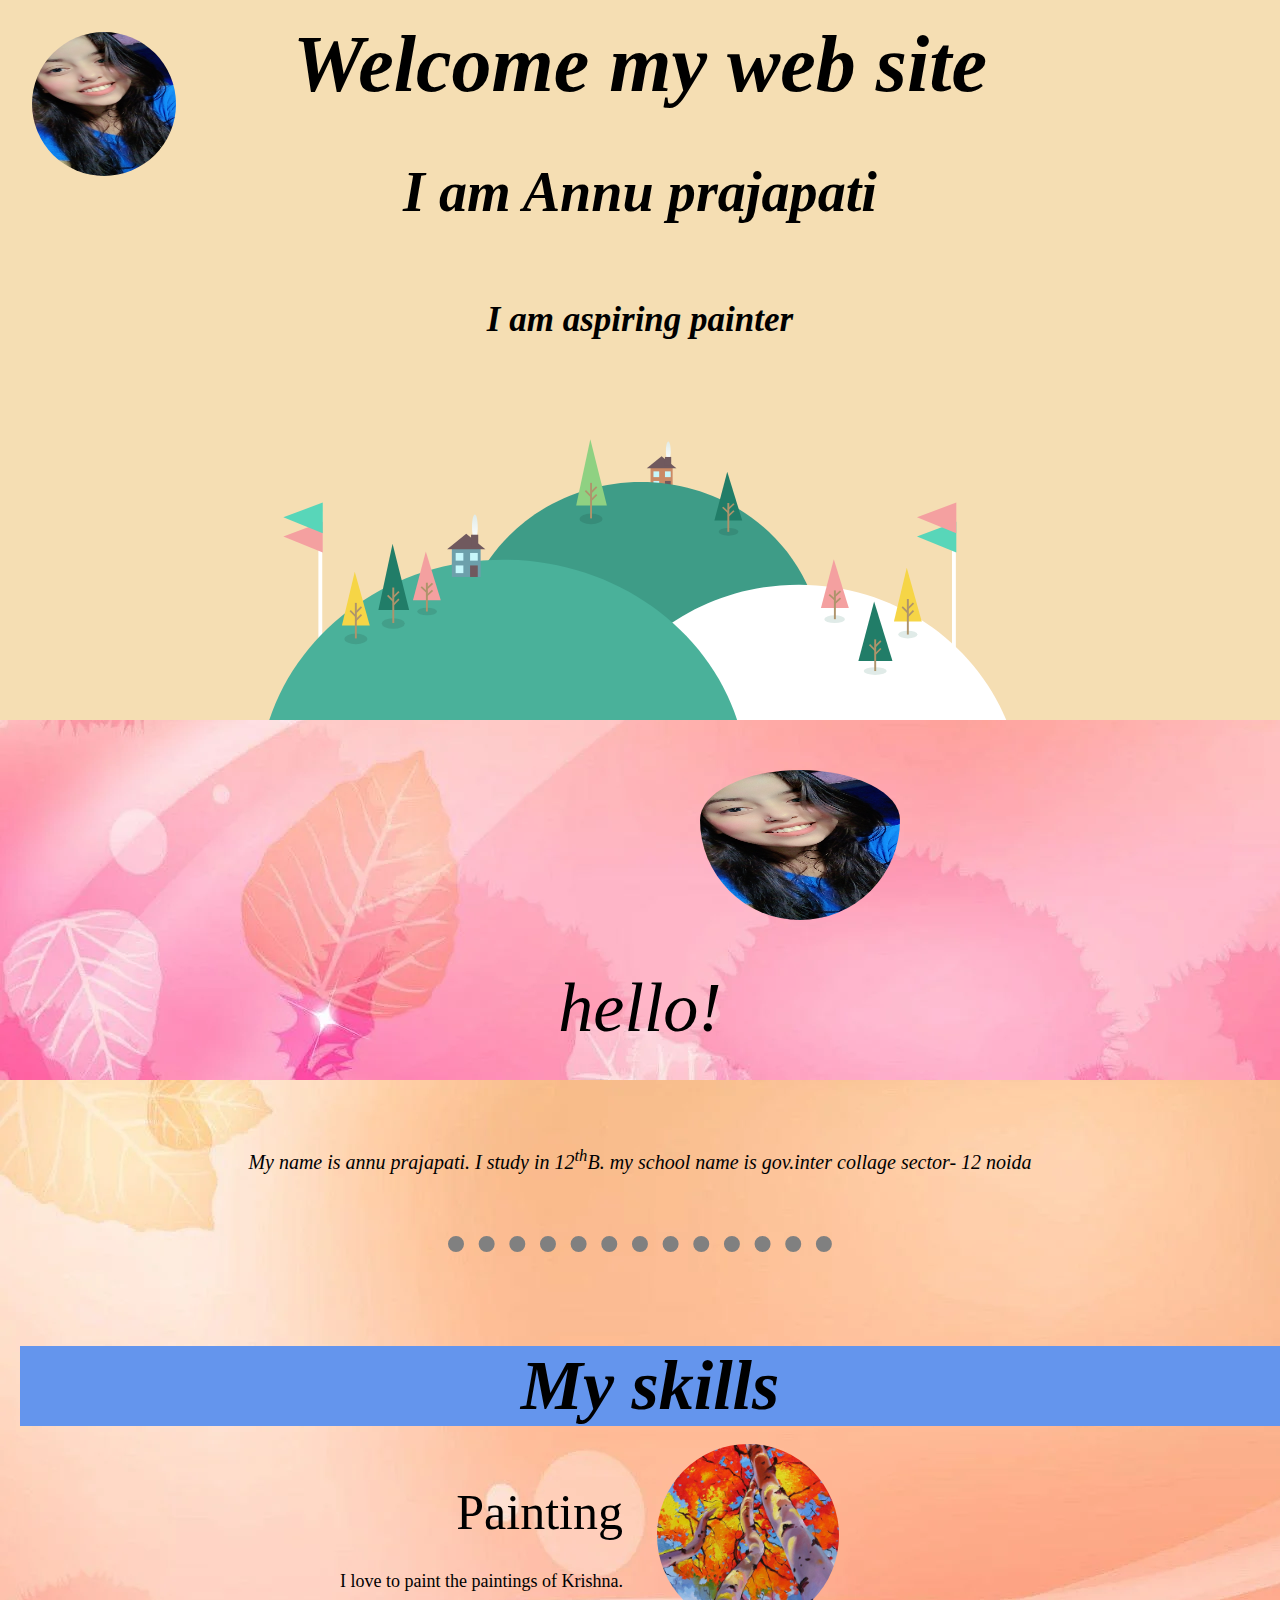
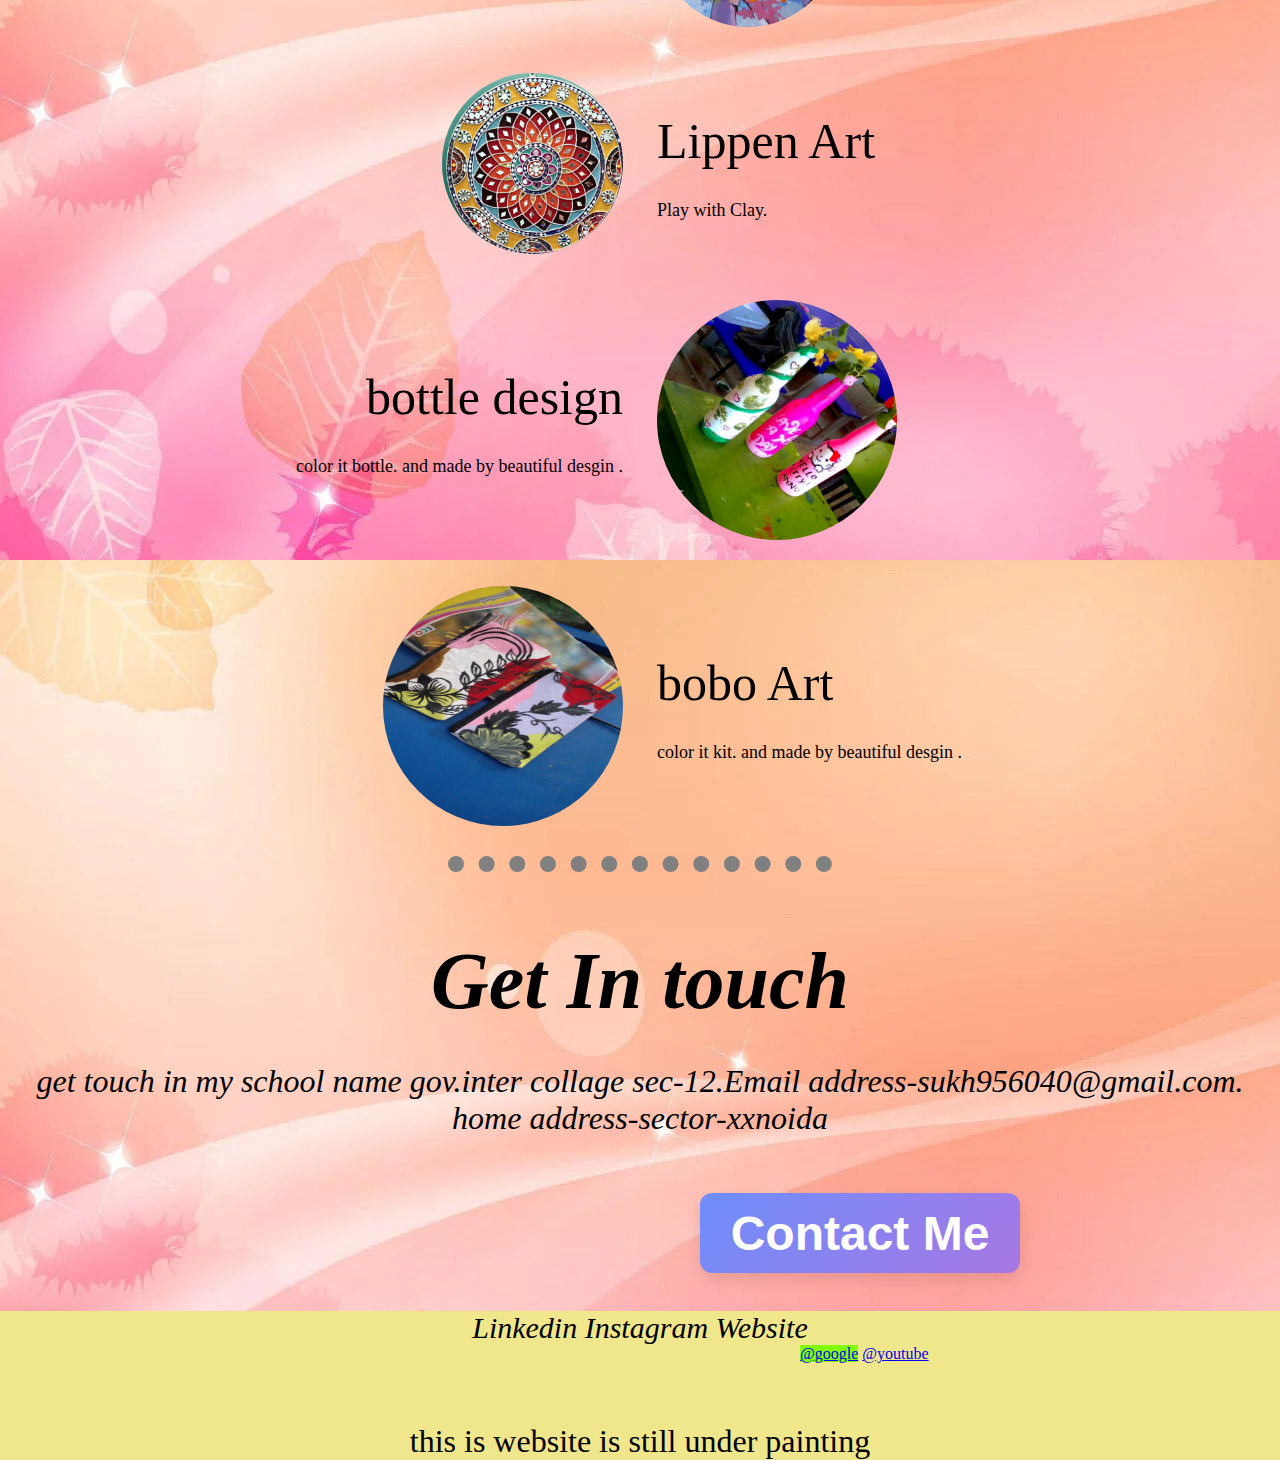
<file: index.html>
<!DOCTYPE html>
<!-- saved from url=(0083)file:///C:/Users/admin/Documents/my%20first%20poliyo_files/my%20first%20poliyo.html -->
<html>
        <head>
        <meta http-equiv="Content-Type" content="text/html; charset=windows-1252">

        <!-- google fonts -->
       
        <link rel="stylesheet" href="style.css"/>
        <title>my first poliyo</title>
 
       
        </head>
        <body>
    
         <section class="profile">
               
        <img src="profile.jpg" alt="" title="" class="profile-img">
               
                <div class="profile-text">
                        <h1>
                            Welcome my web site<br></h1>
                           <h3> I am Annu prajapati </h3>
                   <h2> I am aspiring painter</h2>
                </div>

                <div style="text-align: center;"> 
                <img class="land" src="land.svg" alt="">
                </div>
             </section>
        
        
             <img src="profile.jpg" alt="" title="" class="annu-img">
                <div class="line">
                       <div class="annu"> hello!</div>
                        <p>My name is annu prajapati. I study in 12<sup>th</sup>B. my school name is gov.inter collage sector- 12 noida</p>
                </div>



                <!-- divider -->
                <hr class="divider">

                <div class="my-line">
                     <h2 style="background-color: cornflowerblue;">
                        My skills
                     </h2>

                </div>

                
              <!-- <img src="hobbies.jpg" alt=""title=""class="side-img">   -->
        
              <main>
              <table class="painting" id="painting">

                <!-- Painting -->
                <tr>
                        <td>
                                Painting <br>
                               <span style="font-size: large;"> I love to paint the paintings of Krishna.</span>
                        </td>
                        <td>

                                <img src="trees.jpg" alt="" class="painting-img">
                        </td>
                </tr>

                <!-- Lippen Art -->
                 <tr>
                        <td>

                                <img src="lippenart.jpg" alt="" class="painting-img">
                        </td>
                        <td>
                                Lippen Art <br>
                               <span style="font-size: large;"> Play with Clay.</span>
                        </td>
                        
                </tr>
                
                <!-- bottle design-->
                <tr>
                        <td>
                                bottle design <br>
                               <span style="font-size: large;"> color it bottle. and made by beautiful desgin .</span>
                        </td>
                        <td>

                                <img src="bottle.jpg" alt="" class="painting-img" style="width: 15rem; height: 15rem;">
                        </td>
                </tr>
                    <!-- bobo Art -->
                 <tr>
                        <td>

                                <img src="bobo.jpg" alt="" class="painting-img" style="width: 15rem; height: 15rem;">
                        </td>
                        <td>
                                bobo Art <br>
                               <span style="font-size: large;"> color it kit. and made by beautiful desgin .</span>
                        </td>
                        
                </tr>
           </table>
                 <!-- divider -->
                <hr class="divider">
           <right section="">
                  <div class="end-section">
                        <h2>Get In touch</h2><br><br>
                        <p>get touch in my school name gov.inter collage sec-12.Email address-sukh956040@gmail.com.<br> home address-sector-xxnoida</p>
                        <br><br>
                </div>
           </right>
           <button class="pretty-button">Contact Me</button>
           <br><br>
         </main>
       <footer>
        <div class="link">
                Linkedin Instagram Website
        </div>
        <div class="first-link">
        <a href="./my first poliyo_files/style.css" style="box-sizing: border-box; background-color: chartreuse; height: 20px;width: 30px;justify-content: space-evenly; margin-left: 800px; margin-top: 50px;">@google</a>
        <a href="http://www.youtube.com/@s2rglow564">@youtube</a>
        </div>
        <p style="text-align: center;margin-top: 60px; font-size: xx-large;">this is website is still under painting</p>
       </footer>

</body>
</html>
</file>
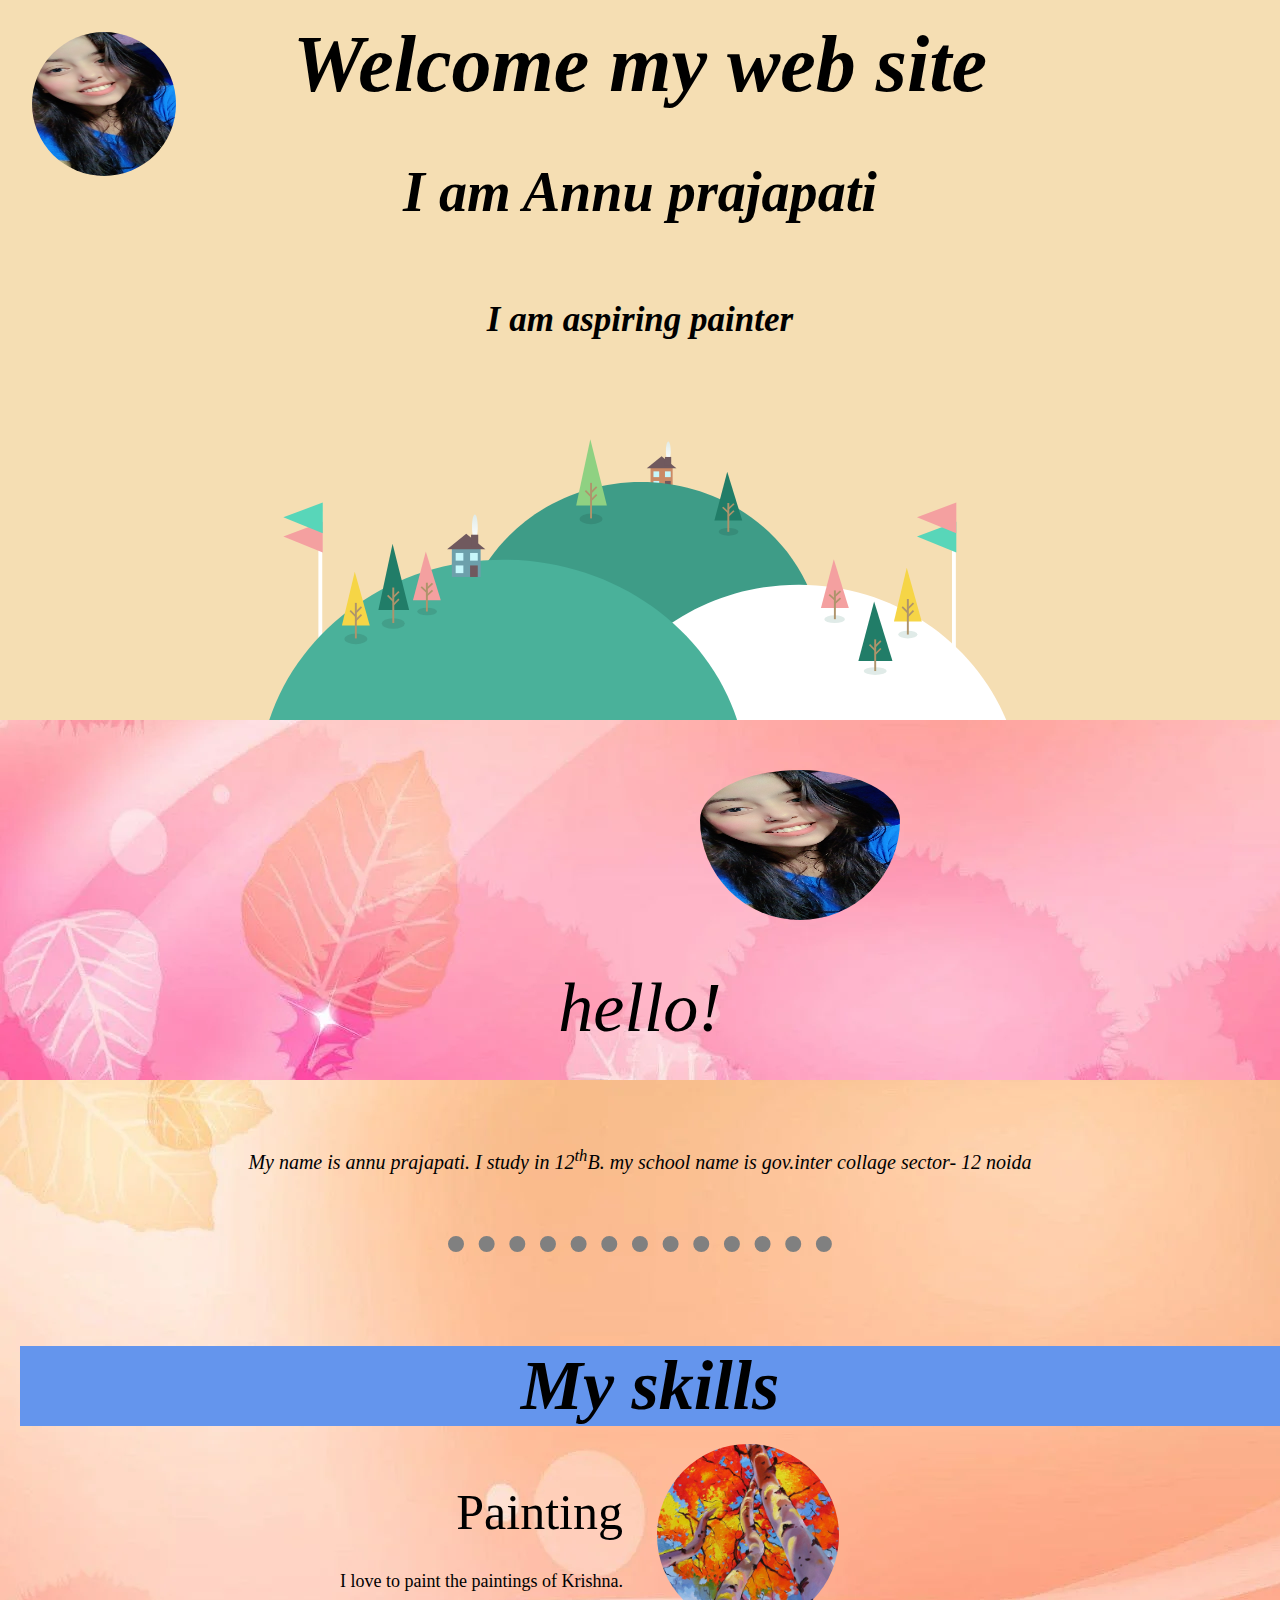
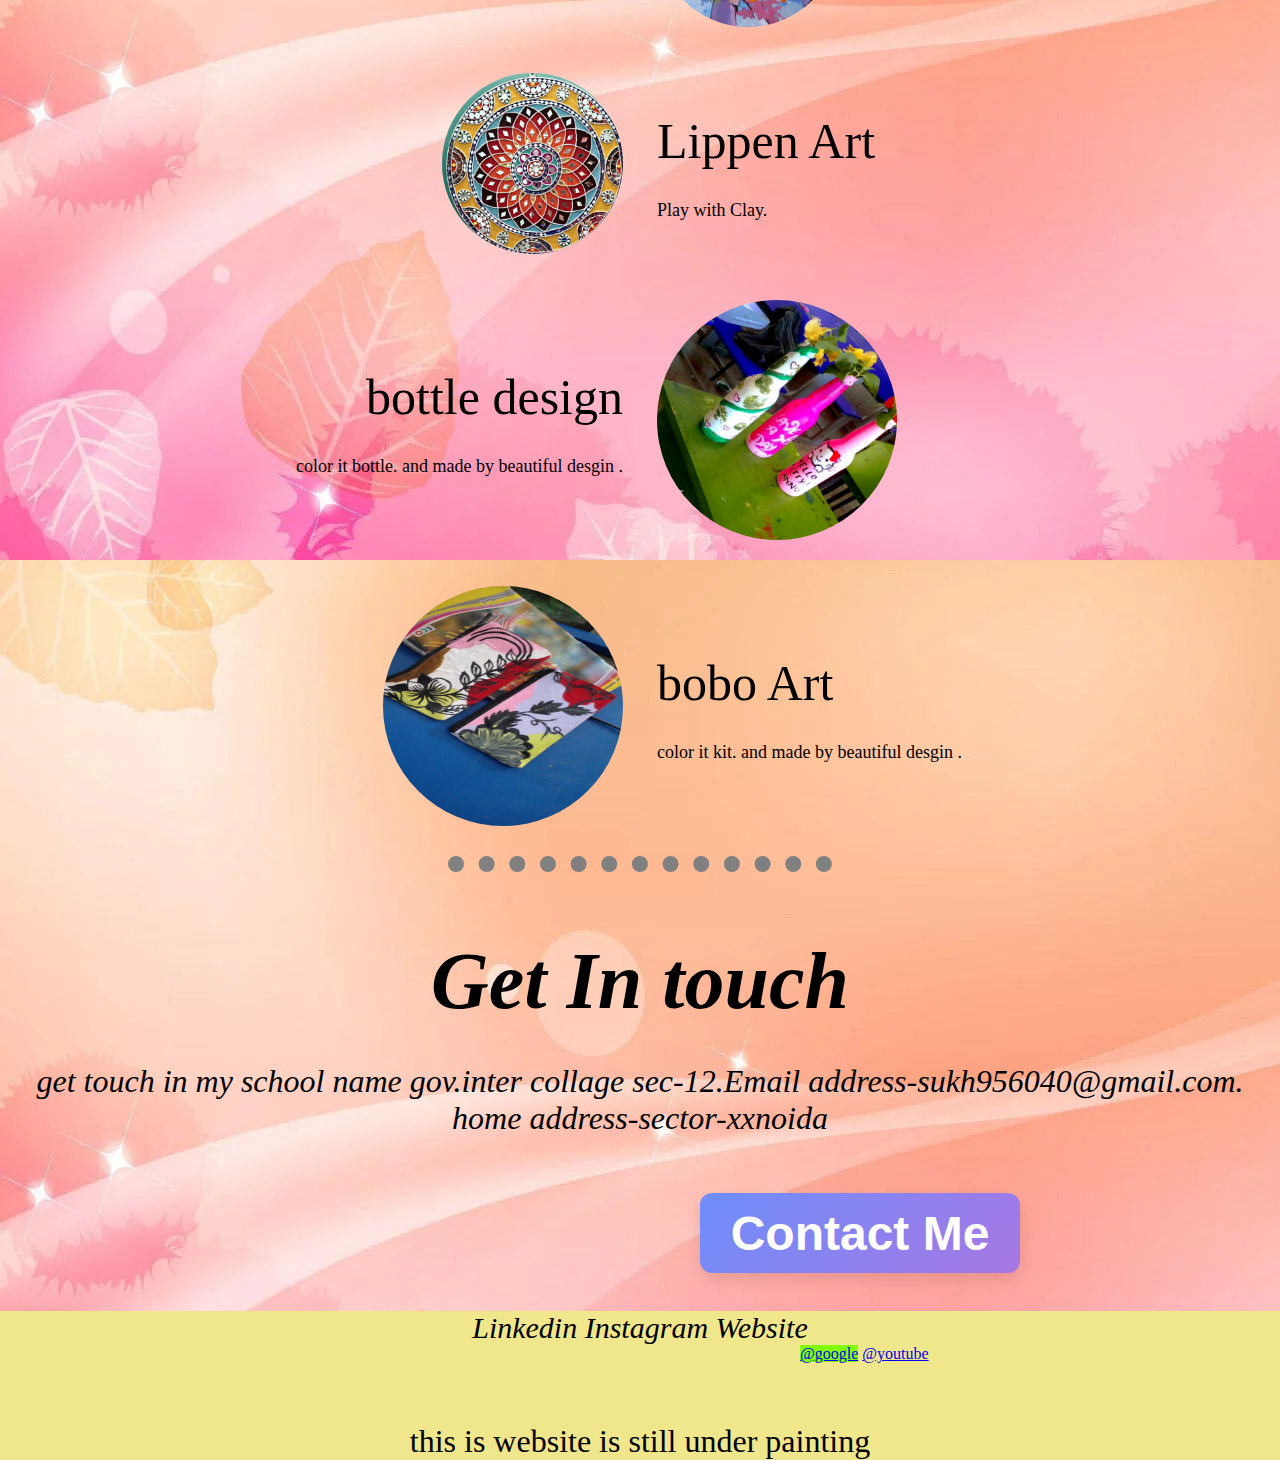
<file: my_first_portfolio.html>
<!DOCTYPE html>
<!-- saved from url=(0083)file:///C:/Users/admin/Documents/my%20first%20poliyo_files/my%20first%20poliyo.html -->
<html>
        <head>
        <meta http-equiv="Content-Type" content="text/html; charset=windows-1252">

        <!-- google fonts -->
       
        <link rel="stylesheet" href="style.css"/>
        <title>my first poliyo</title>
 
       
        </head>
        <body>
    
         <section class="profile">
               
        <img src="profile.jpg" alt="" title="" class="profile-img">
               
                <div class="profile-text">
                        <h1>
                            Welcome my web site<br></h1>
                           <h3> I am Annu prajapati </h3>
                   <h2> I am aspiring painter</h2>
                </div>

                <div style="text-align: center;"> 
                <img class="land" src="land.svg" alt="">
                </div>
             </section>
        
        
             <img src="profile.jpg" alt="" title="" class="annu-img">
                <div class="line">
                       <div class="annu"> hello!</div>
                        <p>My name is annu prajapati. I study in 12<sup>th</sup>B. my school name is gov.inter collage sector- 12 noida</p>
                </div>



                <!-- divider -->
                <hr class="divider">

                <div class="my-line">
                     <h2 style="background-color: cornflowerblue;">
                        My skills
                     </h2>

                </div>

                
              <!-- <img src="hobbies.jpg" alt=""title=""class="side-img">   -->
        
              <main>
              <table class="painting" id="painting">

                <!-- Painting -->
                <tr>
                        <td>
                                Painting <br>
                               <span style="font-size: large;"> I love to paint the paintings of Krishna.</span>
                        </td>
                        <td>

                                <img src="trees.jpg" alt="" class="painting-img">
                        </td>
                </tr>

                <!-- Lippen Art -->
                 <tr>
                        <td>

                                <img src="lippenart.jpg" alt="" class="painting-img">
                        </td>
                        <td>
                                Lippen Art <br>
                               <span style="font-size: large;"> Play with Clay.</span>
                        </td>
                        
                </tr>
                
                <!-- bottle design-->
                <tr>
                        <td>
                                bottle design <br>
                               <span style="font-size: large;"> color it bottle. and made by beautiful desgin .</span>
                        </td>
                        <td>

                                <img src="bottle.jpg" alt="" class="painting-img" style="width: 15rem; height: 15rem;">
                        </td>
                </tr>
                    <!-- bobo Art -->
                 <tr>
                        <td>

                                <img src="bobo.jpg" alt="" class="painting-img" style="width: 15rem; height: 15rem;">
                        </td>
                        <td>
                                bobo Art <br>
                               <span style="font-size: large;"> color it kit. and made by beautiful desgin .</span>
                        </td>
                        
                </tr>
           </table>
                 <!-- divider -->
                <hr class="divider">
           <right section="">
                  <div class="end-section">
                        <h2>Get In touch</h2><br><br>
                        <p>get touch in my school name gov.inter collage sec-12.Email address-sukh956040@gmail.com.<br> home address-sector-xxnoida</p>
                        <br><br>
                </div>
           </right>
           <button class="pretty-button">Contact Me</button>
           <br><br>
         </main>
       <footer>
        <div class="link">
                Linkedin Instagram Website
        </div>
        <div class="first-link">
        <a href="./my first poliyo_files/style.css" style="box-sizing: border-box; background-color: chartreuse; height: 20px;width: 30px;justify-content: space-evenly; margin-left: 800px; margin-top: 50px;">@google</a>
        <a href="http://www.youtube.com/@s2rglow564">@youtube</a>
        </div>
        <p style="text-align: center;margin-top: 60px; font-size: xx-large;">this is website is still under painting</p>
       </footer>

</body>
</html>
</file>
<file: style.css>
*{
    margin: 0;
    padding: 0;
    box-sizing: border-box;
}

body{
    background-color: aliceblue;
}


.profile-img{
    border-radius: 100%; 
    width: 9rem;
    height: 9rem;
    position: fixed;
    top: 2rem;
    left:2rem;
}


.profile{
    background-color: wheat;
    font-size: 3rem;
    line-height: 8rem;
}

.profile-text{
    text-align: center;
    font-style: italic;
}
.profile-text>h1{
    font-size: 80px;
}
.profile-text>h2{
    font-size: 35px;
}
.annu-img{
    border-radius: 1000%;
    width: 200px;
    height: 200px;
    padding-top: 50px;
    margin-left: 700px;
}
.line>p{
      font-style: italic;
      font-size: 20px;
      margin: 10px;
      text-align: center;
      line-height: 8rem;
      text-shadow: 3px;
      margin-top: 20px;
}
.my-line>h2{
     font-style: italic;
     font-size: 70px;
     text-align: center;
     margin-top: 30px;
     margin-left: 20px;
}
.side-img{
    margin-left: 100px;
    width: 500px;
    height: 500px;
}
.my-infor{
    font-style: italic;
    font-size: 20px;
    text-shadow: 3px;
}

/* .flex-container{
    display: flex;
    justify-content: space-around;
    font-size: 5rem;
}

.flex-item{

} */

.painting{
    width: 100%;
    font-size: 50px;
    /* height: 30%; */
}

.painting td:nth-child(1){
    padding: 1rem;

    width: 50%;
    text-align: right;
    
}

.painting td:nth-child(2){
    padding: 1rem;

    width: 50%;
    text-align: left;
}

.painting-img{
    width: 30%;
    border-radius: 100%;
}
.line{
      font-style: italic;
      font-size: 70px;
      margin: 10px;
      text-align: center;
      line-height: 8rem;
      text-shadow: 3px;
      margin-top: 20px;
}

.divider{
    border-width: 1rem 0 0 0;
    width: 30%;
    border-style: dotted;
    border-color: gray;
    margin: auto;
    padding: 2rem;;
}
.first-divider{
    border-width: 1rem 0 0 0;
    width: 30%;
    border-style: dotted;
    border-color: gray;
    margin: auto;
}
.end-section>h2{
    font-size: 5rem;
    font-style: italic;
    text-align: center;

}

.end-section>p{
    font-size: 2rem;
    font-style: italic;
    text-align: center;

}

.lobster-regular {
  font-family: "Lobster", sans-serif;
  font-weight: 400;
  font-style: normal;
}


footer{
    background-color: khaki;
    margin-top: 20px;
}
.link{
    text-align: center;
    font-style: italic;
    font-size: 30px;
    margin-top: auto;
}
button{
    font-style: italic;
    font-size: 3rem;
    margin-left: 700px;
    background-color: cornflowerblue;
    border-radius: 100px;
    margin-top: 20px;
}

.land{
    position: relative;
    top: 3rem;
    width: 60%;
}


.pretty-button {
  background: linear-gradient(135deg, #6e8efb, #a777e3);
  border: none;
  border-radius: 12px;
  color: white;
  padding: 12px 24px;
  /* font-size: 16px; */
  font-style: normal;
    font-weight: bolder;
  font-weight: 1000px;
  cursor: pointer;
  box-shadow: 0 6px 15px rgba(0, 0, 0, 0.1);
  transition: all 0.3s ease;
  outline: none;
  width: 20rem;
  height: 5rem;
}

.pretty-button:hover {
  transform: translateY(-2px);
  box-shadow: 0 8px 20px rgba(0, 0, 0, 0.15);
}

.pretty-button:active {
  transform: translateY(0);
  box-shadow: 0 4px 10px rgba(0, 0, 0, 0.1);
}

body{
    background-image: url("annu1.jpg");
}
</file>
